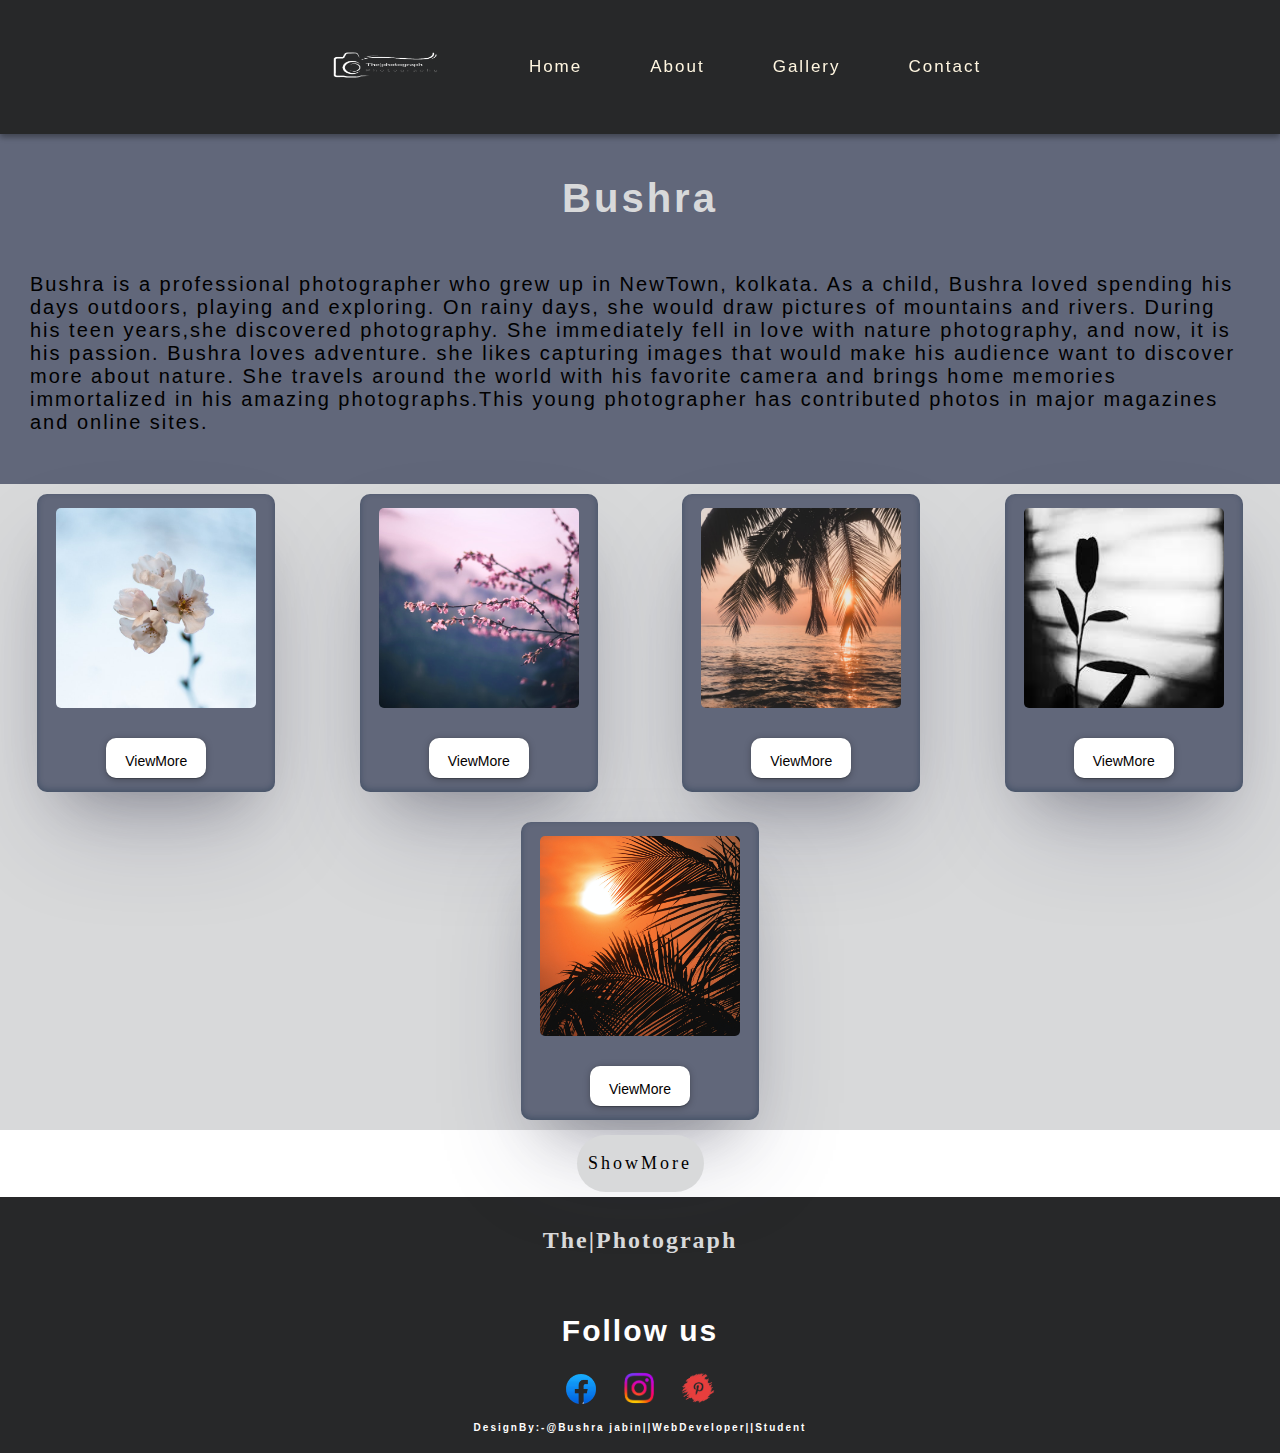
<file: index.html>
<!DOCTYPE html>
<html lang="en">

<head>
  <meta charset="UTF-8" />
  <meta name="viewport" content="width=device-width, initial-scale=1.0" />
  <title>The|photograph</title>
  <link rel="stylesheet" href="./style.css" />
  <link rel="icon" href="./images/favIcon.jpg" />
</head>

<body>
  <nav id="nav" class="nav"></nav>
  <div class="body_part" id="body_part"></div>
  <div class="gallery" id="gallery"></div>
  <div onclick="" id="next"></div>
  <div class="footerpart" id="footerpart"></div>

  <script type="module" src="script.js"></script>
  <script type="module" src="./data.js"></script>
</body>

</html>
</file>
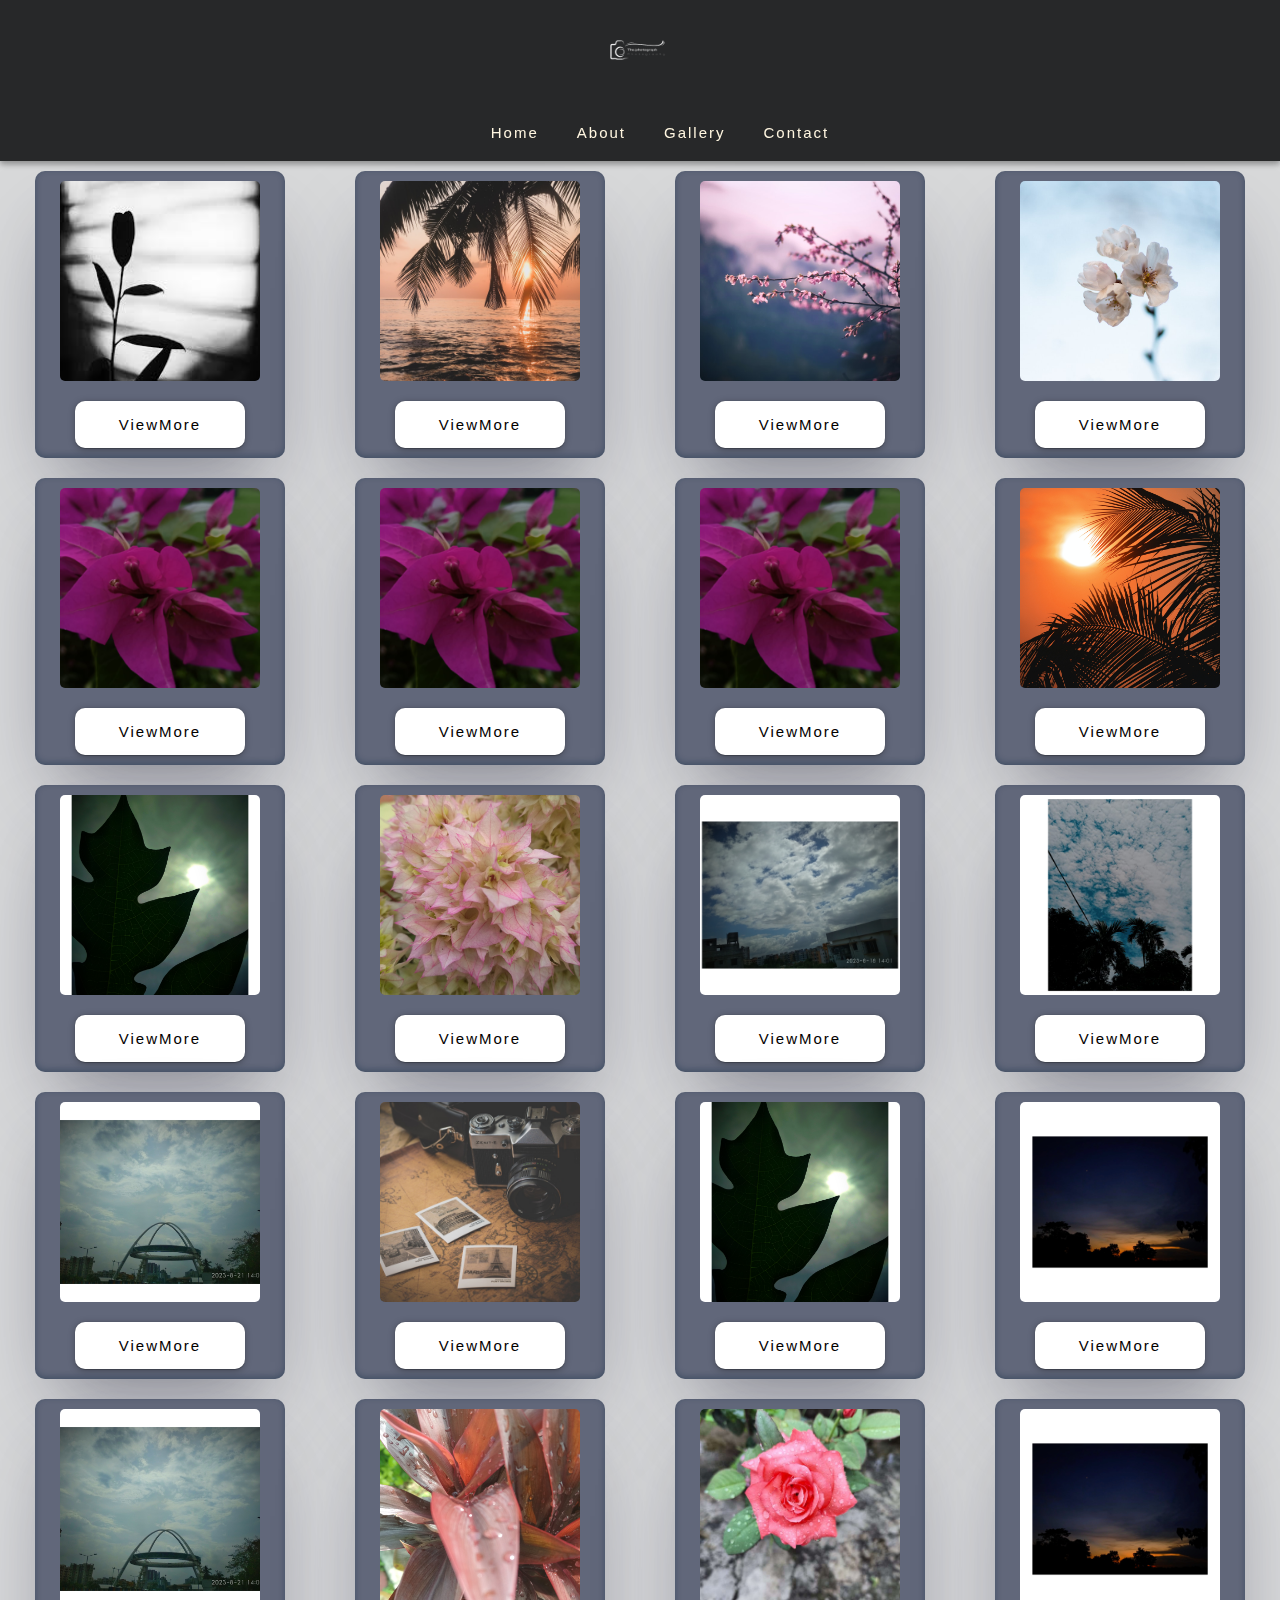
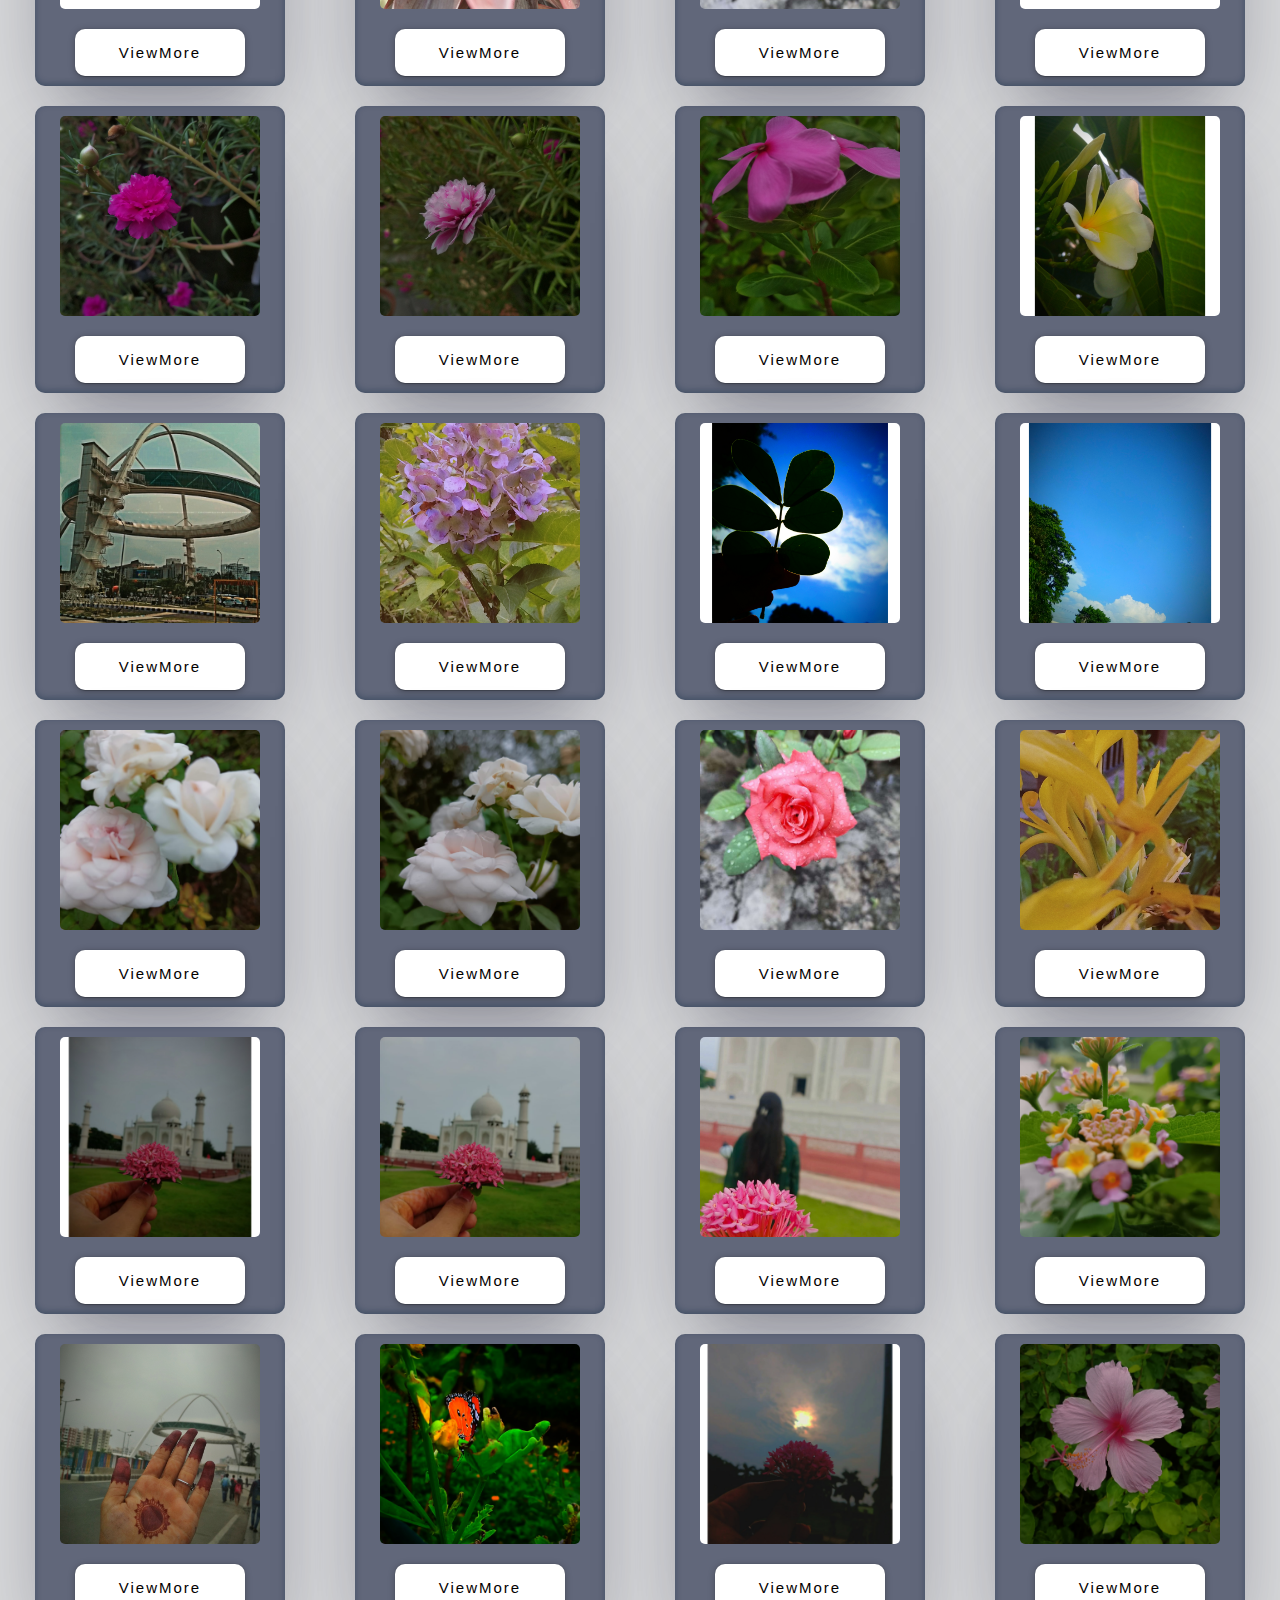
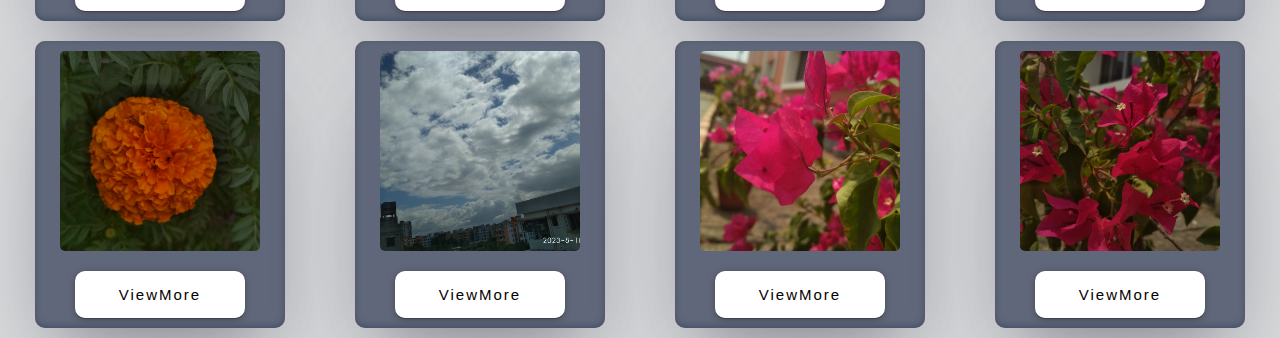
<file: All_Images.html>
<!DOCTYPE html>
<html lang="en">

<head>
  <meta charset="UTF-8" />
  <meta name="viewport" content="width=device-width, initial-scale=1.0" />
  <title>The|photograph</title>
  <link rel="stylesheet" href="./All_Images.css" />
  <link rel="icon" href="./images/favIcon.jpg" />
</head>

<body>
  <div id="nav" class="nav"></div>
  <div id="preloader"></div>
  <div class="gallery2" id="gallery2"></div>
  <script type="module" src="./All_Images.js"></script>
  <!-- <script type="module"></script> -->
  <!-- <script type="module" src="./details.js"></script> -->

  <!-- <iframe width="560" height="315" src="https://www.youtube.com/embed/4E9dKkqtUwk?si=K6_sNd1AnQvu5gkj"
    title="YouTube video player" frameborder="0"
    allow="accelerometer; autoplay; clipboard-write; encrypted-media; gyroscope; picture-in-picture; web-share"
    allowfullscreen></iframe>
  <iframe width="560" height="315" src="https://www.youtube.com/embed/4E9dKkqtUwk?si=K6_sNd1AnQvu5gkj"
    title="YouTube video player" frameborder="0"
    allow="accelerometer; autoplay; clipboard-write; encrypted-media; gyroscope; picture-in-picture; web-share"
    allowfullscreen></iframe>
  <iframe width="560" height="315" src="https://www.youtube.com/embed/4E9dKkqtUwk?si=K6_sNd1AnQvu5gkj"
    title="YouTube video player" frameborder="0"
    allow="accelerometer; autoplay; clipboard-write; encrypted-media; gyroscope; picture-in-picture; web-share"
    allowfullscreen></iframe>
  <iframe width="560" height="315" src="https://www.youtube.com/embed/4E9dKkqtUwk?si=K6_sNd1AnQvu5gkj"
    title="YouTube video player" frameborder="0"
    allow="accelerometer; autoplay; clipboard-write; encrypted-media; gyroscope; picture-in-picture; web-share"
    allowfullscreen></iframe> -->
</body>

</html>
</file>
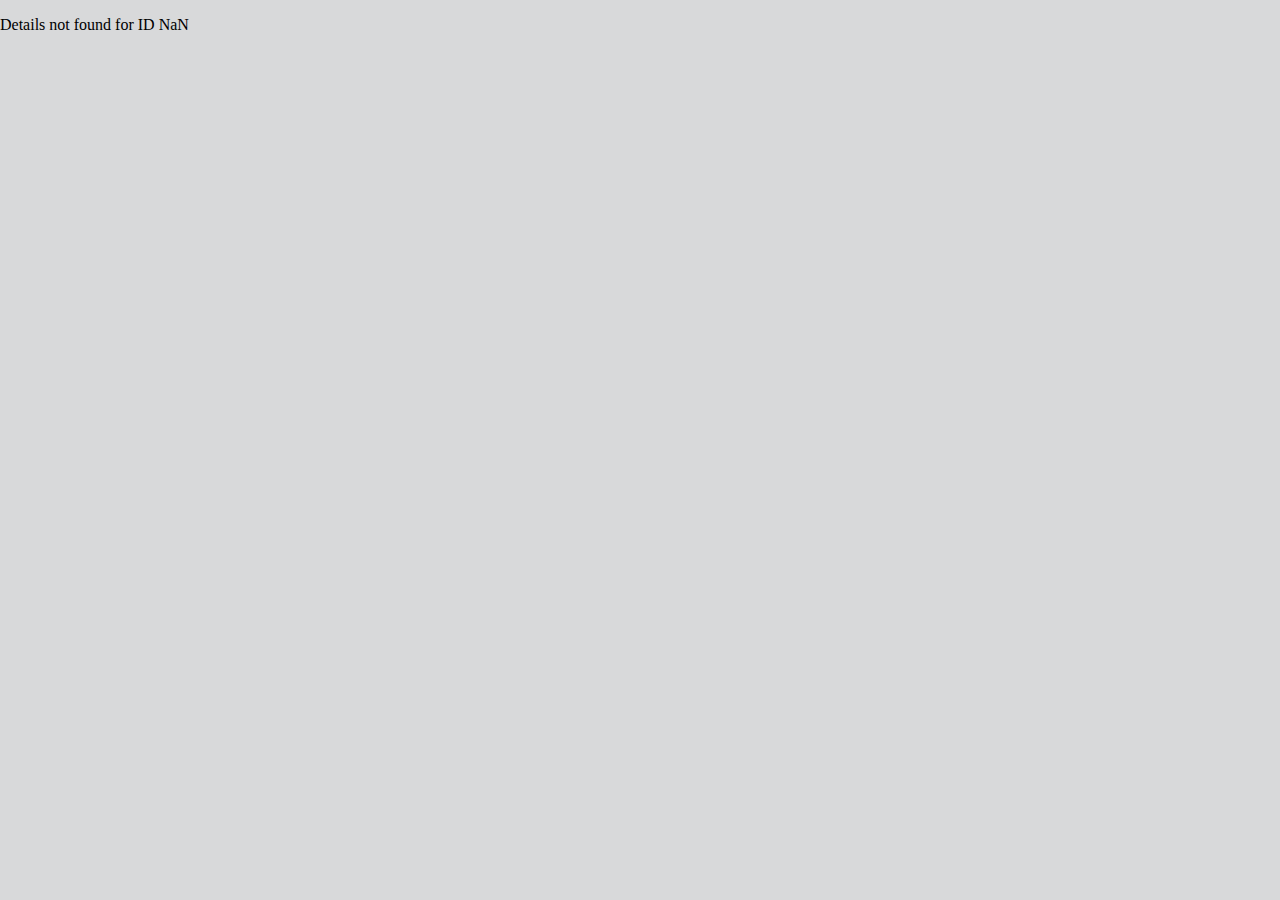
<file: details.html>
<!DOCTYPE html>
<html lang="en">

<head>
  <meta charset="UTF-8" />
  <meta name="viewport" content="width=device-width, initial-scale=1.0" />
  <title>The|photograph</title>
  <link rel="stylesheet" href="./details.css">
  <link rel="icon" href="./images/favIcon.jpg" />
</head>

<body>
  <!-- <div id="preloaderForDetailsPage"></div> -->
  <div id="details">
    <h1><span id="id"></span></h1>
    <!-- Details will be displayed here -->
  </div>

  <!-- <a href="homePage.html">Back to Gallery</a> -->
  <script type="module" src="details.js"></script>
  <script type="module" src="./data.js"></script>



  <!-- PRELOADET -->

  <!-- <iframe width="560" height="315" src="https://www.youtube.com/embed/4E9dKkqtUwk?si=K6_sNd1AnQvu5gkj"
    title="YouTube video player" frameborder="0"
    allow="accelerometer; autoplay; clipboard-write; encrypted-media; gyroscope; picture-in-picture; web-share"
    allowfullscreen></iframe>
  <iframe width="560" height="315" src="https://www.youtube.com/embed/4E9dKkqtUwk?si=K6_sNd1AnQvu5gkj"
    title="YouTube video player" frameborder="0"
    allow="accelerometer; autoplay; clipboard-write; encrypted-media; gyroscope; picture-in-picture; web-share"
    allowfullscreen></iframe>
  <iframe width="560" height="315" src="https://www.youtube.com/embed/4E9dKkqtUwk?si=K6_sNd1AnQvu5gkj"
    title="YouTube video player" frameborder="0"
    allow="accelerometer; autoplay; clipboard-write; encrypted-media; gyroscope; picture-in-picture; web-share"
    allowfullscreen></iframe>
  <iframe width="560" height="315" src="https://www.youtube.com/embed/4E9dKkqtUwk?si=K6_sNd1AnQvu5gkj"
    title="YouTube video player" frameborder="0"
    allow="accelerometer; autoplay; clipboard-write; encrypted-media; gyroscope; picture-in-picture; web-share"
    allowfullscreen></iframe> -->
</body>

</html>
</file>
<file: style.css>
/* -----------------CSS COLOR VARIABLE-------- */
:root {
  --primary: #272829;
  --secoundry: #61677a;
  --third: #d8d9da;
  --footer: #fff6e0;
}

body {
  padding: 0px;
  margin: 0px;
  box-sizing: border-box;
}

/*-------------------------- CSS FOR NAV BAR---------------------------------------------- */
.nav {
  background-color: var(--primary);
  color: var(--footer);
  cursor: pointer;
  box-shadow: rgba(0, 0, 0, 0.16) 0px 3px 6px, rgba(0, 0, 0, 0.23) 0px 3px 6px;
  display: flex;
  flex-direction: row;
  justify-content: space-between;
  align-items: center;
  justify-content: center;
  position: sticky;
  top: 0px;
  margin: auto;
  z-index: 100;
}

/* --------------------------------------CSS FOR NAV IMAGE-------------------------------------- */

#logo > img {
  width: 190px;
  height: 130px;
}

/* -----------------------------------------CSS FOR LINKS-------------------------------------------- */
#links {
  display: flex;
  flex-direction: row;
  padding: 4px;
  font-size: 17px;
  font-family: "Gill Sans", "Gill Sans MT", Calibri, "Trebuchet MS", sans-serif;
  letter-spacing: 2px;
  text-align: center;
}

.nav > ul {
  display: flex;
  flex-direction: row;
  gap: 60px;
}

.nav > ul > li {
  list-style: none;
}

#links:hover {
  box-shadow: rgba(0, 0, 0, 0.16) 0px 3px 6px, rgba(0, 0, 0, 0.23) 0px 3px 6px;
}

/* -------------------------------------------------CSS FOR BODY PART------------------------------------- */
.body_part {
  background-color: var(--secoundry);
  display: flex;
  flex-direction: row;
  padding: 10px;
  cursor: pointer;
}

#about {
  width: 100%;
}

#about > h1 {
  font-size: 40px;
  padding: 5px;
  text-align: center;
  font-family: "Segoe UI", Tahoma, Geneva, Verdana, sans-serif;
  letter-spacing: 3px;
  color: var(--third);
}

#about > p {
  font-size: 20px;
  padding: 20px;
  font-family: "Gill Sans", "Gill Sans MT", Calibri, "Trebuchet MS", sans-serif;
  letter-spacing: 2px;
}

/* ------------------------------------CSS FOR GALLERY------------------------ */

.gallery {
  display: flex;
  flex-direction: row;
  flex-wrap: wrap-reverse;
  flex-wrap: wrap;
  justify-content: space-around;
  gap: 10px;
  background-color: var(--third);
  cursor: pointer;
}

#inner_gallery {
  background-color: var(--secoundry);
  display: flex;
  flex-direction: column;
  align-items: center;
  gap: 10px;
  padding: 4px;
  margin: 10px;
  box-shadow: rgba(50, 50, 93, 0.25) 0px 50px 100px -20px,
    rgba(0, 0, 0, 0.3) 0px 30px 60px -30px,
    rgba(10, 37, 64, 0.35) 0px -2px 6px 0px inset;
  border-radius: 10px;
}

/* -----------------CSS FOR BUTTTONN------------------- */
#inner_gallery >.add_btn {
  width: 100px;
  height: 40px;
  border: none;
  font-size: 14px;
  color: rgb(3, 0, 0);
  background-color: white;
  box-shadow: rgba(0, 0, 0, 0.25) 0px 0.0625em 0.0625em,
    rgba(0, 0, 0, 0.25) 0px 0.125em 0.5em,
    rgba(255, 255, 255, 0.1) 0px 0px 0px 1px inset;
  cursor: pointer;
  border-radius: 10px;
  margin: 10px;
}

#inner_gallery > .add_btn:hover {
  background-color: var(--primary);
  color: var(--third);
  box-shadow: rgba(0, 0, 0, 0.16) 0px 3px 6px, rgba(0, 0, 0, 0.23) 0px 3px 6px;
}

#inner_gallery > img {
  width: 160px;
  height: 200px;
  object-fit: cover;
  border-radius: 5px;
}

#main_img {
  /* background-color: red; */
  margin: 10px;
}

/* ----------------CSS FOR NEXT BUTTON----------- */
#next {
text-align: center;
padding: 5px;
display: flex;
flex-direction: row;
justify-content: center;
/* color: black; */
}

#next_image{
  text-decoration: none;
  font-size: 18px;
  letter-spacing: 3px;
  background-color: var(--third);
  width: 10%;
  border-radius: 60px;
  color: black;
}
#next_image:hover {
  background-color: var(--primary);
  color: var(--third);
}

/* CSS FOR FOOTER------------ */

#footer {
  background-color: var(--primary);
  padding: 10px;
  text-align: center;
  color: var(--third);
  font-family: cursive;
  letter-spacing: 2px;
}

/* FOR SOCIAL LINKS---------- */
#social_links {
  background-color: var(--primary);
  padding: 10px;
  justify-content: center;
  text-align: center;
  color: white;
}

#img1 {
  width: 30px;

  padding: 4px;
}

#img2 {
  width: 70px;
}

#img3 {
  width: 40px;
}

#social_links > h3 {
  font-family: "Trebuchet MS", "Lucida Sans Unicode", "Lucida Grande",
    "Lucida Sans", Arial, sans-serif;
  letter-spacing: 2px;
  font-size: 10px;
}

#social_links > h1 {
  font-size: 30px;
  font-family: Verdana, Geneva, Tahoma, sans-serif;
  letter-spacing: 2px;
}

/* ------------------------------------MEDIA QUESRYY / RESPONSIVE ------------------------------------ */

/* ---------THIS MEDIA QUERY FOR 280 PX------------ */

@media only screen and (max-width: 500px) {
  /* ------------CSS FOR NAV---- */
  .nav {
    display: flex;
    flex-direction: column;
    justify-content: space-between;
  }

  /* -------------CSS FOR LOGO IMAGE------- */
  #logo > img {
    width: 100px;
    height: 100px;
  }

  #nav > ul {
    padding: 0px;
    margin: 0px;
    gap: 0px;
    gap: 10px;
  }

  #nav > ul > li {
    padding: 9px;
    margin: 0px;
    justify-content: space-between;
  }

  #nav > ul > li > a:hover {
    text-decoration: underline;
  }

  /* _-------------CSS FOR BODY PART-------- */
  .body_part {
    display: flex;
    flex-direction: column;
    margin: 0px;
    padding: 0px;
    box-shadow: rgba(60, 64, 67, 0.3) 0px 1px 2px 0px,
      rgba(60, 64, 67, 0.15) 0px 2px 6px 2px;
  }

  #about {
    width: 100vw;
    padding: 0px;
    margin: 0px;
  }

  #about > p {
    text-align: center;
  }


    /* ------------CSS FOR GALLERY----------- */
  .gallery {

    display: flex;
    flex-direction: row;
    flex-wrap: wrap;
    justify-content: space-around;
    align-items: center;
  }

  #inner_gallery {
    gap: 0px;
    width: 36%;
  }

  #inner_gallery > img {
    width: 130px;
    height: 130px;
    object-fit: cover;
  }

  #next_image{
    width: 46%;
  }
}

@media (max-width:540px) {
  .nav{
    display: flex;
    flex-direction: column;
  }
}
@media (min-width: 500px) and (max-width: 800px) {
  .gallery {
    display: flex;
    flex-direction: row;
    flex-direction: row-reverse;
  }

  #inner_gallery {
    width: 200px;
  }

  #inner_gallery > img {
    width: 200px;
    height: 200px;
    object-fit: cover;
  }
  #next_image{
    width: 50%;
  }
}

@media (min-width: 800px) {
  .gallery {
    display: flex;
    flex-direction: row;
  }
  #inner_gallery {
    width: 230px;
  }
  #inner_gallery > img {
    width: 200px;
    height: 200px;
    object-fit: cover;
  }
}

/* FPR OTHER DEVIce */
</file>
<file: All_Images.css>
body {
    margin: 0px;
    padding: 0px;
    box-sizing: border-box;
}

:root {
    --primary: #272829;
    --secoundry: #61677A;
    --third: #D8D9DA;
    --footer: #FFF6E0;
}

iframe{
    display: none;
}
/* for nav bar */
.nav {
    background-color: var(--primary);
    color: var(--footer);
    cursor: pointer;
    box-shadow: rgba(0, 0, 0, 0.16) 0px 3px 6px, rgba(0, 0, 0, 0.23) 0px 3px 6px;
    display: flex;
    flex-direction: column;
    justify-content: space-between;
    align-items: center;
    justify-content: center;
    position: sticky;
    top: 0px;
    margin: auto;
    z-index: 100;
    width: 100vw;
}

/* logo */

#logo>img{
    width: 100px;
}

/* -----------------------------------------CSS FOR LINKS-------------------------------------------- */
#links {
    display: flex;
    flex-direction: row;
    padding: 4px;
    font-size: 15px;
    font-family: 'Gill Sans', 'Gill Sans MT', Calibri, 'Trebuchet MS', sans-serif;
    letter-spacing: 2px;
    text-align: center;
}

.nav>ul {
    display: flex;
    flex-direction: row;
    gap: 30px;
}

.nav>ul>li {
    list-style: none;
}

#links:hover {
    box-shadow: rgba(0, 0, 0, 0.16) 0px 3px 6px, rgba(0, 0, 0, 0.23) 0px 3px 6px;
}
/* for gallery */
.gallery2 {
    display: flex;
    flex-direction: row;
    flex-wrap: wrap;
    justify-content: space-around;
    background-color: var(--third);
    cursor: pointer;
    /* display: none; */ 
    display: none;
}
#inner_gallery {
    background-color: var(--secoundry);
    width: 280px;
    height: auto;
    display: flex;
    flex-direction: column;
    align-items: center;
    justify-content: center;
    margin: 10px;
    box-shadow: rgba(50, 50, 93, 0.25) 0px 50px 100px -20px, rgba(0, 0, 0, 0.3) 0px 30px 60px -30px, rgba(10, 37, 64, 0.35) 0px -2px 6px 0px inset;
    border-radius: 10px;
   
  
}

/* -----------------------------------FOR IMAGE TYPE------------------- */
.type {
    font-family: 'Lucida Sans', 'Lucida Sans Regular', 'Lucida Grande', 'Lucida Sans Unicode', Geneva, Verdana, sans-serif;
    letter-spacing: 2px;
    padding: 8px;
    margin: 0px;

}

.caption {
    text-align: center;
    font-size: 13px;
    padding: 6px;
    letter-spacing: 2px;
    font-family: Verdana, Geneva, Tahoma, sans-serif;
}

/* -----------------CSS FOR BUTTTONN------------------- */
#inner_gallery>.add_btn {
    width: 170px;
    border: none;
    font-size: 15px;
    letter-spacing: 2px;
    color: rgb(3, 0, 0);
    background-color: white;
    box-shadow: rgba(0, 0, 0, 0.25) 0px 0.0625em 0.0625em, rgba(0, 0, 0, 0.25) 0px 0.125em 0.5em, rgba(255, 255, 255, 0.1) 0px 0px 0px 1px inset;
    cursor: pointer;
    border-radius: 10px;
    margin: 10px;
    padding: 0px;

}

#inner_gallery>.add_btn:hover {
    background-color: var(--primary);
    color: var(--third);
    box-shadow: rgba(0, 0, 0, 0.16) 0px 3px 6px, rgba(0, 0, 0, 0.23) 0px 3px 6px;
}

#inner_gallery>img {
    width: 200px;
    height: 200px;
    object-fit: cover;
    border-radius: 5px;
}

#main_img {
    margin: 10px;
}

#headerText {
    background-color: var(--primary);
    margin: 0px;
    padding: 2px;
    position: sticky;
    top: 0px;
    width: 100vw;
    box-shadow: rgba(0, 0, 0, 0.24) 0px 3px 8px;
    position:static;
}

#headerText>p {
    align-items: center;
    text-align: center;
    color: white;
    font-family: 'Trebuchet MS', 'Lucida Sans Unicode', 'Lucida Grande', 'Lucida Sans', Arial, sans-serif;
    letter-spacing: 2px;
}


/* CSS FOR PRELOADER */
#preloader{
    background-color: black;
    background-image: url(./images/loading-1.gif );
    background-size: 10%;
    background-position: center;
    background-repeat: no-repeat;
    height: 100vh;
    width: 100vw;
}

/* MEDIA QUERY */

@media only screen and (max-width: 500px) {
    .gallery2 {
        display: flex;
        flex-direction: row;
        width: 100vw;
        padding: 0px;
    }

    #inner_gallery {
        overflow: hidden;
        font-size: 15px;
        text-align: center;
        width: 160px;
        /* margin: 4px; */
        display: flex;
        flex-direction: column;
    }

    #inner_gallery>img {
        width: 140px;
        height: 120px;
        object-fit: cover;
    }

    .type {
        font-size: 13px;
        letter-spacing: 0px;
        padding: 3px;

    }

    .caption {
        font-size: 10px;
        letter-spacing: 1px;
    }

    #inner_gallery > .add_btn{
        width: 100px;
    }
}



@media (min-width:500px) and (max-width:800px) {
    .gallery2 {
        display: flex;
        flex-direction: row;
        width: 100vw;
    }

    #inner_gallery {
        width: 160px;
        text-align: center;
    }

    #inner_gallery>img {
        width: 150px;
        height: 150px;
        object-fit: cover;
    }
    #inner_gallery > .add_btn{
        width: 100px;
    }
} 


/* Min-width */
 @media (min-width:800px) {
    .gallery2 {
        display: flex;
        flex-direction: row-reverse;
        width: 100vw;
    }

    #inner_gallery {
        width: 250px;
        text-align: center;
    }

    #inner_gallery>img {
        width: 200px;
        height: 200px;
        object-fit: cover;
    }
}
</file>
<file: details.css>
@import url('https://fonts.googleapis.com/css2?family=Cormorant+Garamond:ital,wght@1,600&family=Jost:ital,wght@1,200&family=Lato&display=swap');

:root {
    --primary: #272829;
    --secoundry: #61677a;
    --third: #d8d9da;
    --footer: #fff6e0;
}

body {
    padding: 0px;
    margin: 0px;
    box-sizing: border-box;
}

/* CSS FOR DETAILS */
#details {
    display: flex;
    flex-direction: row;
    background-color: var(--third);
    height: 100vh;
    width: 100vw;
    /* display: none; */
}

.left_image {
    width: 50%;
    text-align: center;
    cursor: pointer;
}

.left_image>img {
    width: 500px;
    height: 600px;
    object-fit: cover;
    padding: 10px;
    margin: 70px;
    box-shadow: rgba(14, 30, 37, 0.12) 0px 2px 4px 0px, rgba(14, 30, 37, 0.32) 0px 2px 16px 0px;
}

.right_text {
    width: 50%;
    padding: 30px;
    margin-top: 50px;
}

.right_text>h2 {
    font-family: 'Cormorant Garamond', serif;
    font-family: 'Jost', sans-serif;
    font-family: 'Lato', sans-serif;
    letter-spacing: 2px;
    font-size: 25px;
}

.right_text>h3 {
    font-family: 'Cormorant Garamond', serif;
    font-family: 'Jost', sans-serif;
    font-family: 'Lato', sans-serif;
    letter-spacing: 4px;
    font-size: 20px;
}

.right_text>p {
    font-style: italic;
    font-size: 25px;
}


#rating {

    display: flex;
    flex-direction: row;
    width: 150px;
    justify-content: center;
    padding: 10px;
    justify-content: space-between;
}

#rating>img {
    width: 30px;
    height: 30px;
    object-fit: contain;
}

/* CSS FOR PRELOADER */
/* #preloaderForDetailsPage{
    background-color: black;
    background-image: url(./images/loading-1.gif );
    background-size: 10%;
    background-position: center;
    background-repeat: no-repeat;
    height: 100vh;
    width: 100vw;
} */

/* ADDED MEDIA QUERY */


/* thsi media-query is only for min 0px and max 400px--- */
@media (max-width:500px) {
    body {
        background-color: yellow;
        margin: 0px;
        padding: 0px;
    }

    #details {
        margin: auto;
        height: 100vh;
        width: 100vw;
        display: flex;
        flex-direction: column;
    }

    .left_image {
        width: 100%;
    }

    .left_image>img {
        width: 350px;
        height: 400px;
        object-fit: cover;
        padding: 0px;
        margin: 5px;
    }

    .right_text {
        margin-top: 0px;
        width: 93%;
        padding: 10px;
        overflow: hidden;
        margin: 5px;
        justify-content: center;
    }

    #rating {
        background-color: yellow;
    }
}

@media (min-width: 500px) and (max-width: 550px) {
    #details {
        display: flex;
        flex-direction: column;
    }

    .left_image {
        width: 100%;
    }

    .left_image>img {
        object-fit: cover;
        width: 500px;
        height: 450px;
        padding: 5px;
        margin: 0px;
    }
    .right_text {
        width: 100%;
        padding: 0px;
    }
}


/* iframe{
    display: none;
} */
</file>
